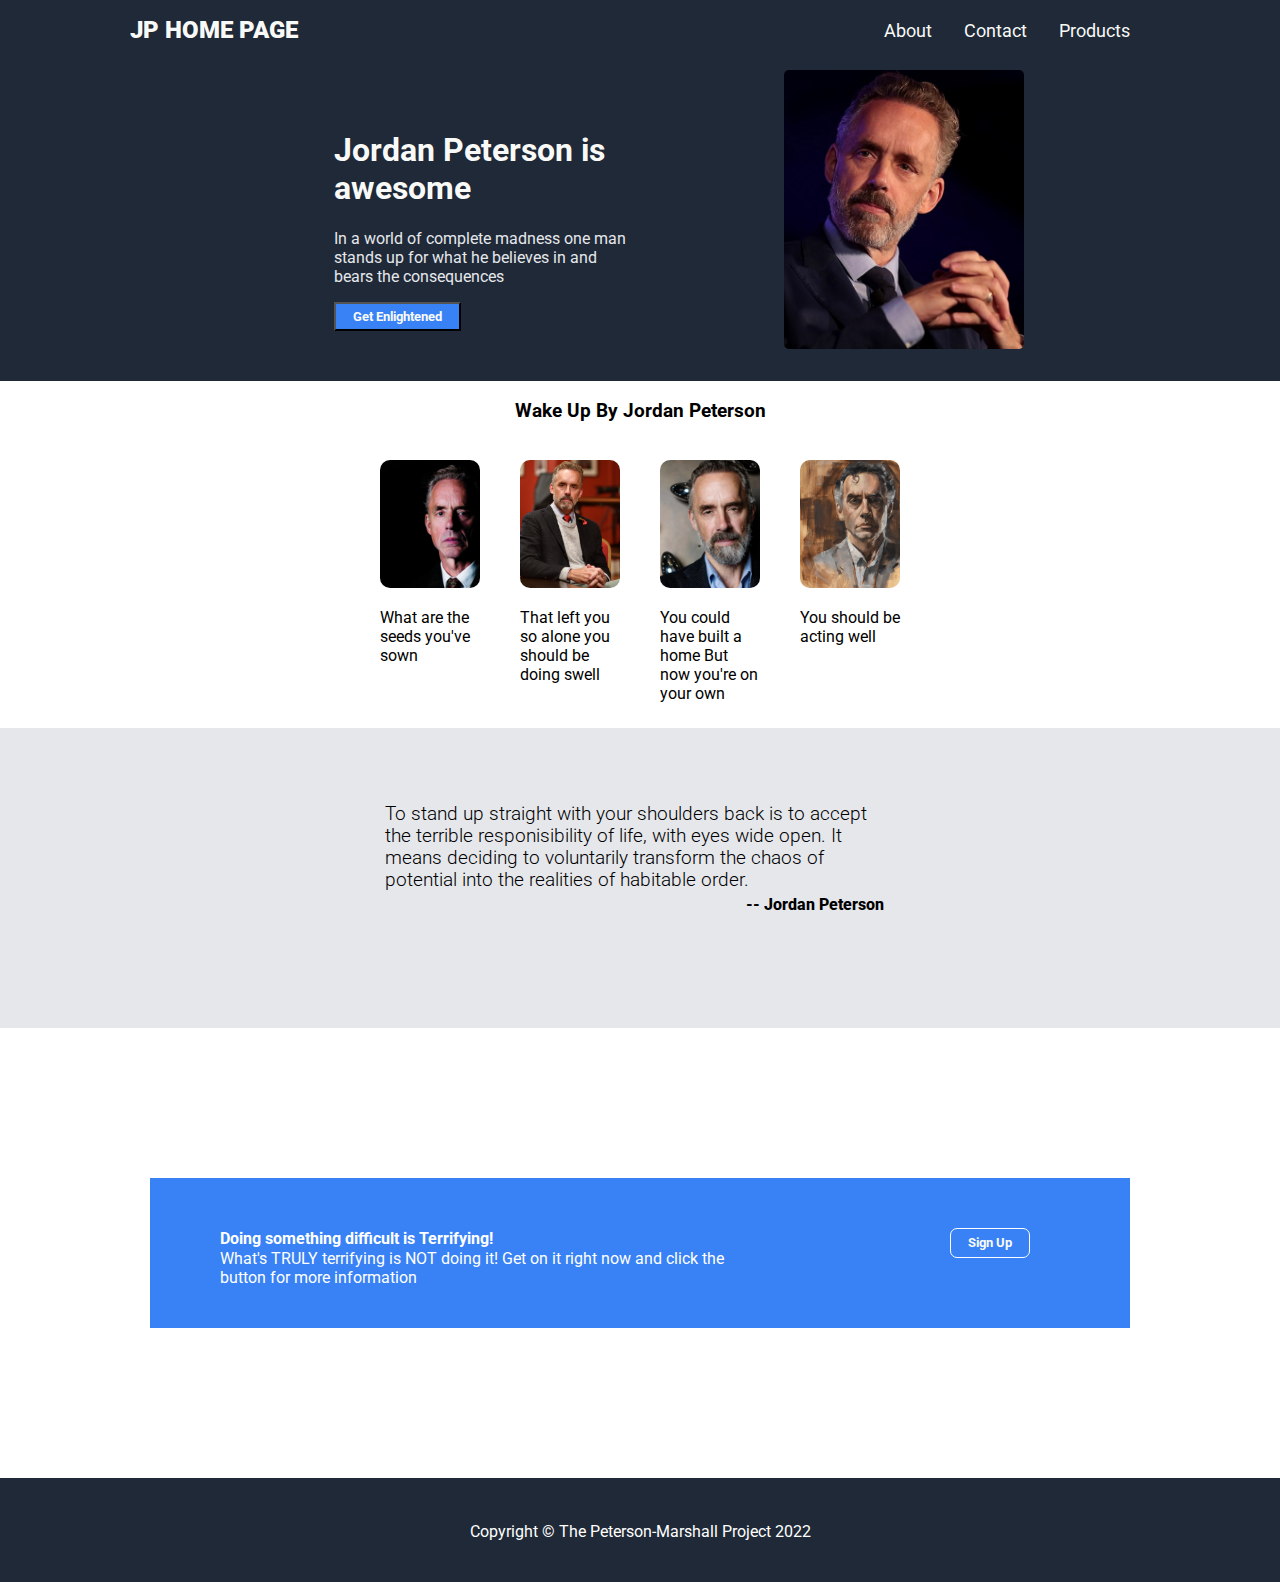
<file: index.html>
<!DOCTYPE html>
<html lang="en">
<head>
    <meta charset="UTF-8">
    <meta http-equiv="X-UA-Compatible" content="IE=edge">
    <meta name="viewport" content="width=>, initial-scale=1.0">
    <title>Website</title>
    <link rel="stylesheet" href="style.css">
    <link rel="preconnect" href="https://fonts.googleapis.com">
<link rel="preconnect" href="https://fonts.gstatic.com" crossorigin>
<link href="https://fonts.googleapis.com/css2?family=Roboto:wght@300&display=swap" rel="stylesheet">
</head>
<body>
<!-- HEADER LOGO AND HEADER LINKS-->
<navbar>
    <ul class="nav-list">
        <li class="nav-item header-logo">
            <a href="index.html"><strong>JP HOME PAGE</strong></a>
        </li>
            <li class="nav-item the-three">
                <a href="about.html">About</a>
            </li>
            <li class="nav-item the-three">
                <a href="contact.html">Contact</a>
            </li>
            <li class="nav-item the-three most-right">
                <a href="products.html">Products</a>
            </li>
    </ul>
</navbar>
    

<!--WEBSITE IS AWESOME AND IMAGE-->

    <div class = "awesome-div">
        
        <div class="awesome-left">
            <h1>Jordan Peterson is <br>awesome</br></h1>
            <p id ="awesome-p">In a world of complete madness one man stands up for what he believes in and bears the consequences</p>
            <button onclick="window.location.href='https://youtu.be/dQw4w9WgXcQ';" class = "top-button">Get Enlightened</button>
        </div>
        <div class="image-awesome"><img src="img/jp1.png" alt="my inspiration" width="240"></div>
    </div>


<!-- RANDOM INFORMATION & START OF WHITE BACKGROUND-->

    <div class = "random-all-white">
        <div class = "random-header">
            <h3>Wake Up By Jordan Peterson</h3>
        </div>
        <div class = "four-images">
            <img src="img/jp1_4.png" alt="first jp image" width="100">
            <img src="img/jp2_4.png" alt="first jp image" width="100">
            <img src="img/jp3_4.png" alt="first jp image" width="100">

            <img src="img/jp4_4.png" alt="first jp image" width="100">

        </div>
        <div class = "four-captions">
            <p>What are the seeds you've sown</p>
            <p>That left you so alone you should be doing swell</p>
            <p>You could have built a home But now you're on your own</p>
            <p>You should be acting well</p>
        </div>
    </div>


<!-- INSPIRING QUOTE GREY AREA START-->

<div class = "inspiring-quote">
    <h3 class ="stand-up-straight">To stand up straight with your shoulders back is to accept the terrible responisibility of life, with eyes wide open.  It means deciding to voluntarily transform the chaos of potential into the realities of habitable order.</h3>
    <p>-- Jordan Peterson</p>
</div>


<!-- BOTTOM BANNER AREA-->
<div class="bottom-banner" >

<div class="banner-left">
    <h4>Doing something difficult is Terrifying!</h4>
    <p>What's TRULY terrifying is NOT doing it! Get on it right now and click the button for more information</p>
</div>
    <button onclick="window.location.href='https://youtu.be/dQw4w9WgXcQ';" class="bottom-button">Sign Up</button>

</div>

<!-- COPYRIGHT AREA-->
<div class="copyright">
    <p>Copyright  &#169 The Peterson-Marshall Project 2022</p>

</div>
            
</body>
</html>
</file>
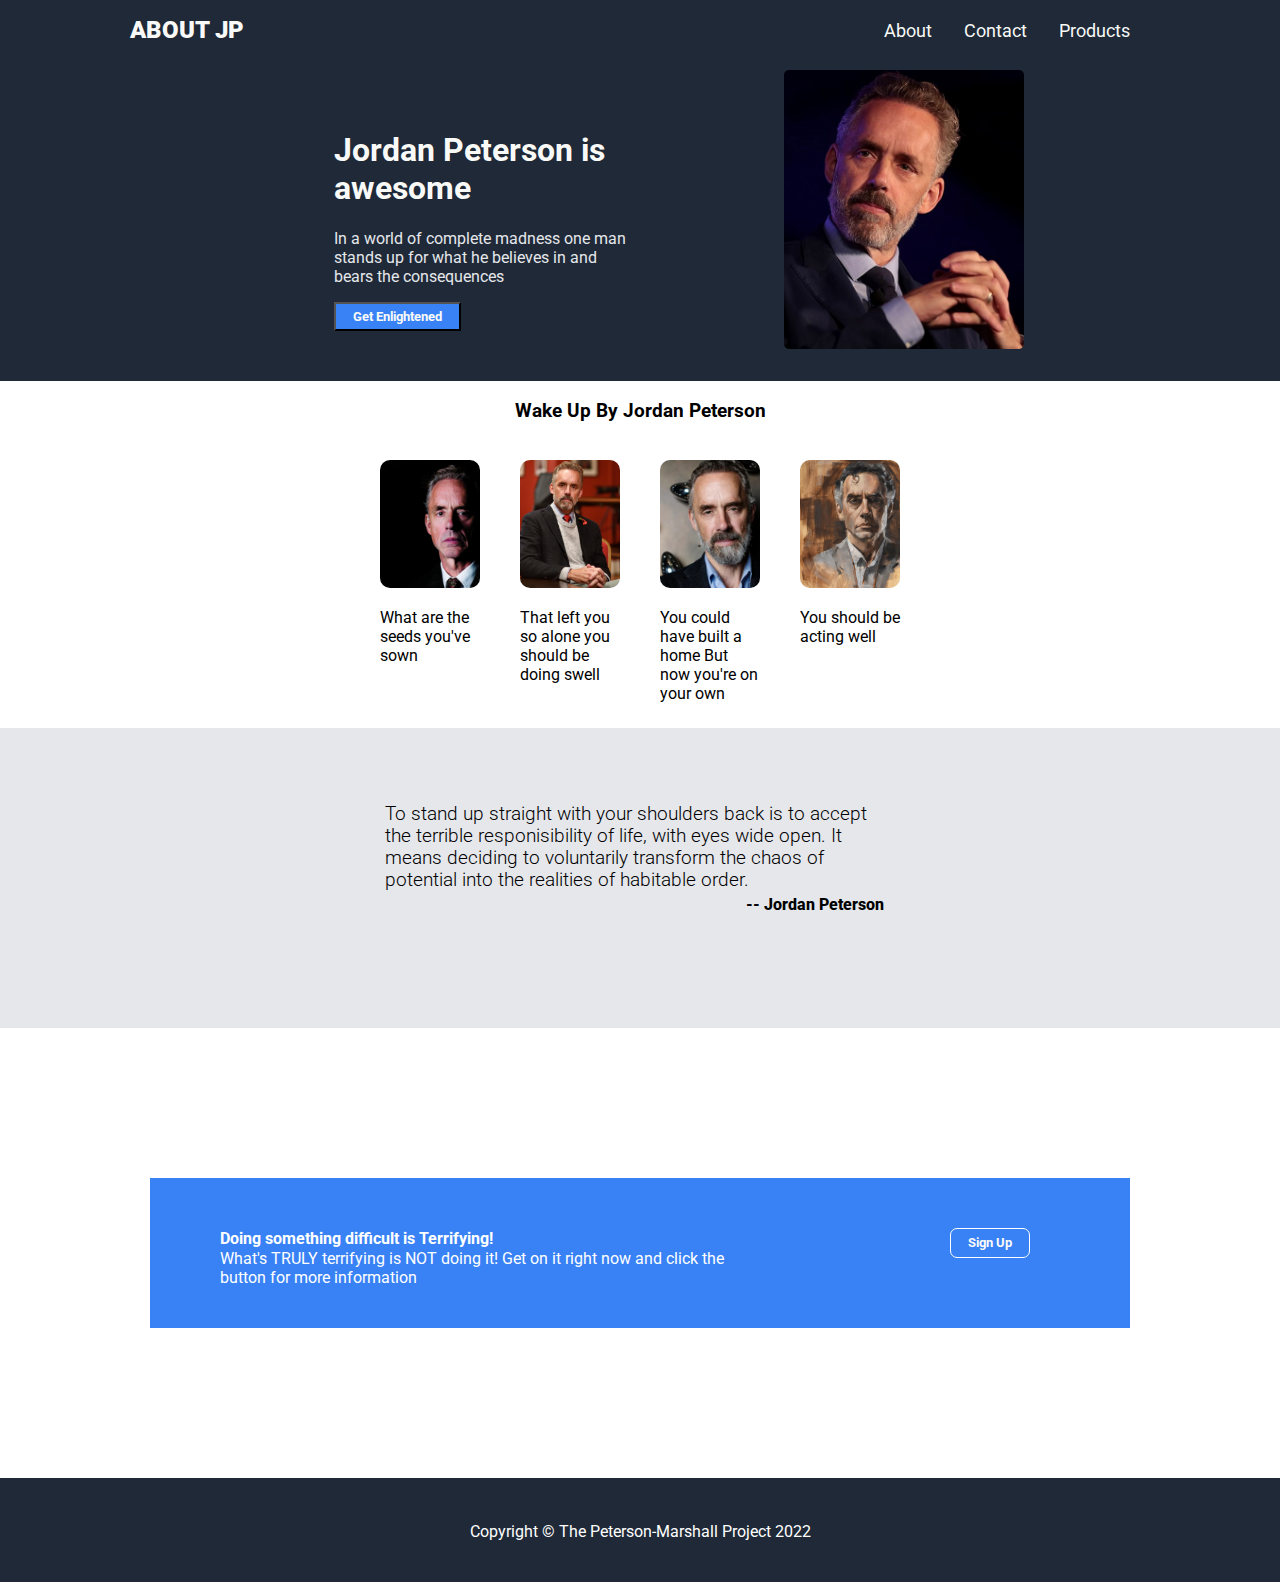
<file: about.html>
<!DOCTYPE html>
<html lang="en">
<head>
    <meta charset="UTF-8">
    <meta http-equiv="X-UA-Compatible" content="IE=edge">
    <meta name="viewport" content="width=>, initial-scale=1.0">
    <title>Website</title>
    <link rel="stylesheet" href="style.css">
    <link rel="preconnect" href="https://fonts.googleapis.com">
<link rel="preconnect" href="https://fonts.gstatic.com" crossorigin>
<link href="https://fonts.googleapis.com/css2?family=Roboto:wght@300&display=swap" rel="stylesheet">
</head>
<body>
<!-- HEADER LOGO AND HEADER LINKS-->
<navbar>
    <ul class="nav-list">
        <li class="nav-item header-logo">
            <a href="index.html"><strong>ABOUT JP</strong></a>
        </li>
            <li class="nav-item the-three">
                <a href="about.html">About</a>
            </li>
            <li class="nav-item the-three">
                <a href="contact.html">Contact</a>
            </li>
            <li class="nav-item the-three most-right">
                <a href="products.html">Products</a>
            </li>
    </ul>
</navbar>
    

<!--WEBSITE IS AWESOME AND IMAGE-->

    <div class = "awesome-div">
        
        <div class="awesome-left">
            <h1>Jordan Peterson is <br>awesome</br></h1>
            <p id ="awesome-p">In a world of complete madness one man stands up for what he believes in and bears the consequences</p>
            <button onclick="window.location.href='https://youtu.be/dQw4w9WgXcQ';" class = "top-button">Get Enlightened</button>
        </div>
        <div class="image-awesome"><img src="img/jp1.png" alt="my inspiration" width="240"></div>
    </div>


<!-- RANDOM INFORMATION & START OF WHITE BACKGROUND-->

    <div class = "random-all-white">
        <div class = "random-header">
            <h3>Wake Up By Jordan Peterson</h3>
        </div>
        <div class = "four-images">
            <img src="img/jp1_4.png" alt="first jp image" width="100">
            <img src="img/jp2_4.png" alt="first jp image" width="100">
            <img src="img/jp3_4.png" alt="first jp image" width="100">

            <img src="img/jp4_4.png" alt="first jp image" width="100">

        </div>
        <div class = "four-captions">
            <p>What are the seeds you've sown</p>
            <p>That left you so alone you should be doing swell</p>
            <p>You could have built a home But now you're on your own</p>
            <p>You should be acting well</p>
        </div>
    </div>


<!-- INSPIRING QUOTE GREY AREA START-->

<div class = "inspiring-quote">
    <h3 class ="stand-up-straight">To stand up straight with your shoulders back is to accept the terrible responisibility of life, with eyes wide open.  It means deciding to voluntarily transform the chaos of potential into the realities of habitable order.</h3>
    <p>-- Jordan Peterson</p>
</div>


<!-- BOTTOM BANNER AREA-->
<div class="bottom-banner" >

<div class="banner-left">
    <h4>Doing something difficult is Terrifying!</h4>
    <p>What's TRULY terrifying is NOT doing it! Get on it right now and click the button for more information</p>
</div>
    <button onclick="window.location.href='https://youtu.be/dQw4w9WgXcQ';" class="bottom-button">Sign Up</button>

</div>

<!-- COPYRIGHT AREA-->
<div class="copyright">
    <p>Copyright  &#169 The Peterson-Marshall Project 2022</p>

</div>
            
</body>
</html>
</file>
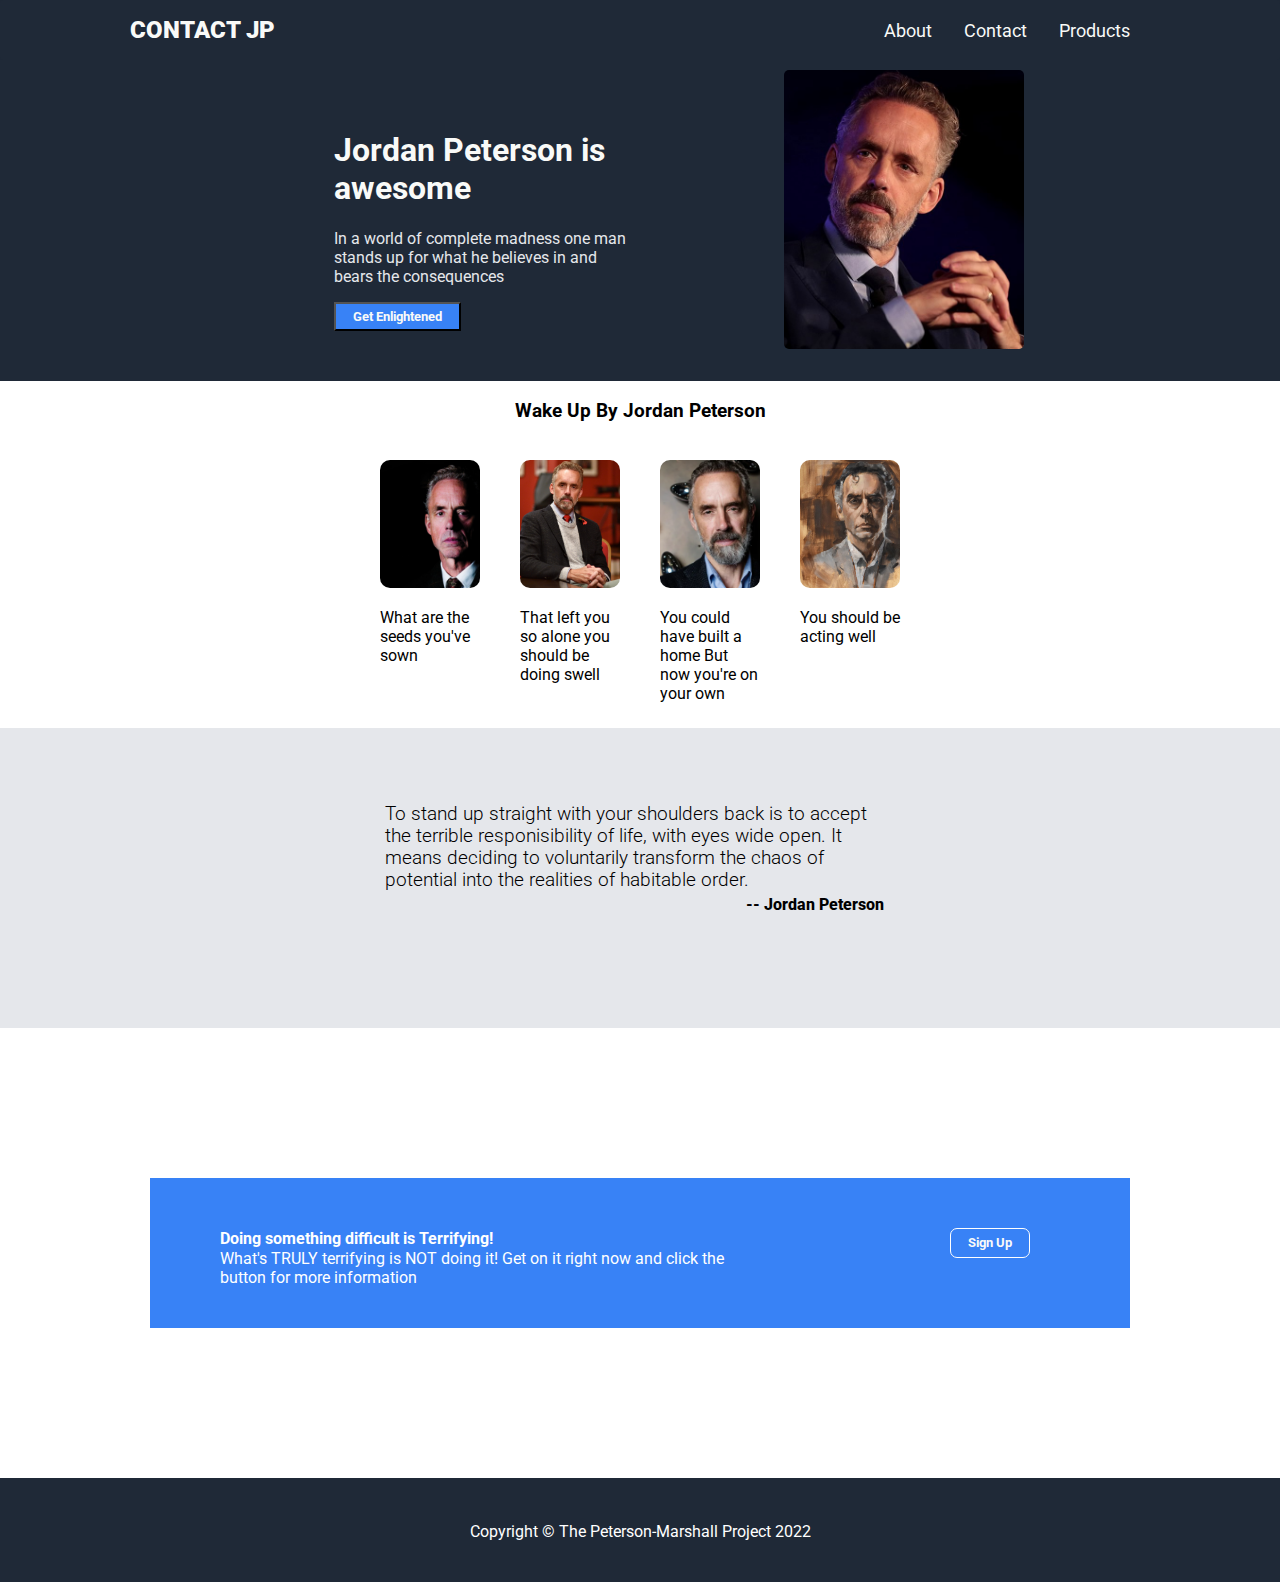
<file: contact.html>
<!DOCTYPE html>
<html lang="en">
<head>
    <meta charset="UTF-8">
    <meta http-equiv="X-UA-Compatible" content="IE=edge">
    <meta name="viewport" content="width=>, initial-scale=1.0">
    <title>Website</title>
    <link rel="stylesheet" href="style.css">
    <link rel="preconnect" href="https://fonts.googleapis.com">
<link rel="preconnect" href="https://fonts.gstatic.com" crossorigin>
<link href="https://fonts.googleapis.com/css2?family=Roboto:wght@300&display=swap" rel="stylesheet">
</head>
<body>
<!-- HEADER LOGO AND HEADER LINKS-->
<navbar>
    <ul class="nav-list">
        <li class="nav-item header-logo">
            <a href="index.html"><strong>CONTACT JP</strong></a>
        </li>
            <li class="nav-item the-three">
                <a href="about.html">About</a>
            </li>
            <li class="nav-item the-three">
                <a href="contact.html">Contact</a>
            </li>
            <li class="nav-item the-three most-right">
                <a href="products.html">Products</a>
            </li>
    </ul>
</navbar>
    

<!--WEBSITE IS AWESOME AND IMAGE-->

    <div class = "awesome-div">
        
        <div class="awesome-left">
            <h1>Jordan Peterson is <br>awesome</br></h1>
            <p id ="awesome-p">In a world of complete madness one man stands up for what he believes in and bears the consequences</p>
            <button onclick="window.location.href='https://youtu.be/dQw4w9WgXcQ';" class = "top-button">Get Enlightened</button>
        </div>
        <div class="image-awesome"><img src="img/jp1.png" alt="my inspiration" width="240"></div>
    </div>


<!-- RANDOM INFORMATION & START OF WHITE BACKGROUND-->

    <div class = "random-all-white">
        <div class = "random-header">
            <h3>Wake Up By Jordan Peterson</h3>
        </div>
        <div class = "four-images">
            <img src="img/jp1_4.png" alt="first jp image" width="100">
            <img src="img/jp2_4.png" alt="first jp image" width="100">
            <img src="img/jp3_4.png" alt="first jp image" width="100">

            <img src="img/jp4_4.png" alt="first jp image" width="100">

        </div>
        <div class = "four-captions">
            <p>What are the seeds you've sown</p>
            <p>That left you so alone you should be doing swell</p>
            <p>You could have built a home But now you're on your own</p>
            <p>You should be acting well</p>
        </div>
    </div>


<!-- INSPIRING QUOTE GREY AREA START-->

<div class = "inspiring-quote">
    <h3 class ="stand-up-straight">To stand up straight with your shoulders back is to accept the terrible responisibility of life, with eyes wide open.  It means deciding to voluntarily transform the chaos of potential into the realities of habitable order.</h3>
    <p>-- Jordan Peterson</p>
</div>


<!-- BOTTOM BANNER AREA-->
<div class="bottom-banner" >

<div class="banner-left">
    <h4>Doing something difficult is Terrifying!</h4>
    <p>What's TRULY terrifying is NOT doing it! Get on it right now and click the button for more information</p>
</div>
    <button onclick="window.location.href='https://youtu.be/dQw4w9WgXcQ';" class="bottom-button">Sign Up</button>

</div>

<!-- COPYRIGHT AREA-->
<div class="copyright">
    <p>Copyright  &#169 The Peterson-Marshall Project 2022</p>

</div>
            
</body>
</html>
</file>
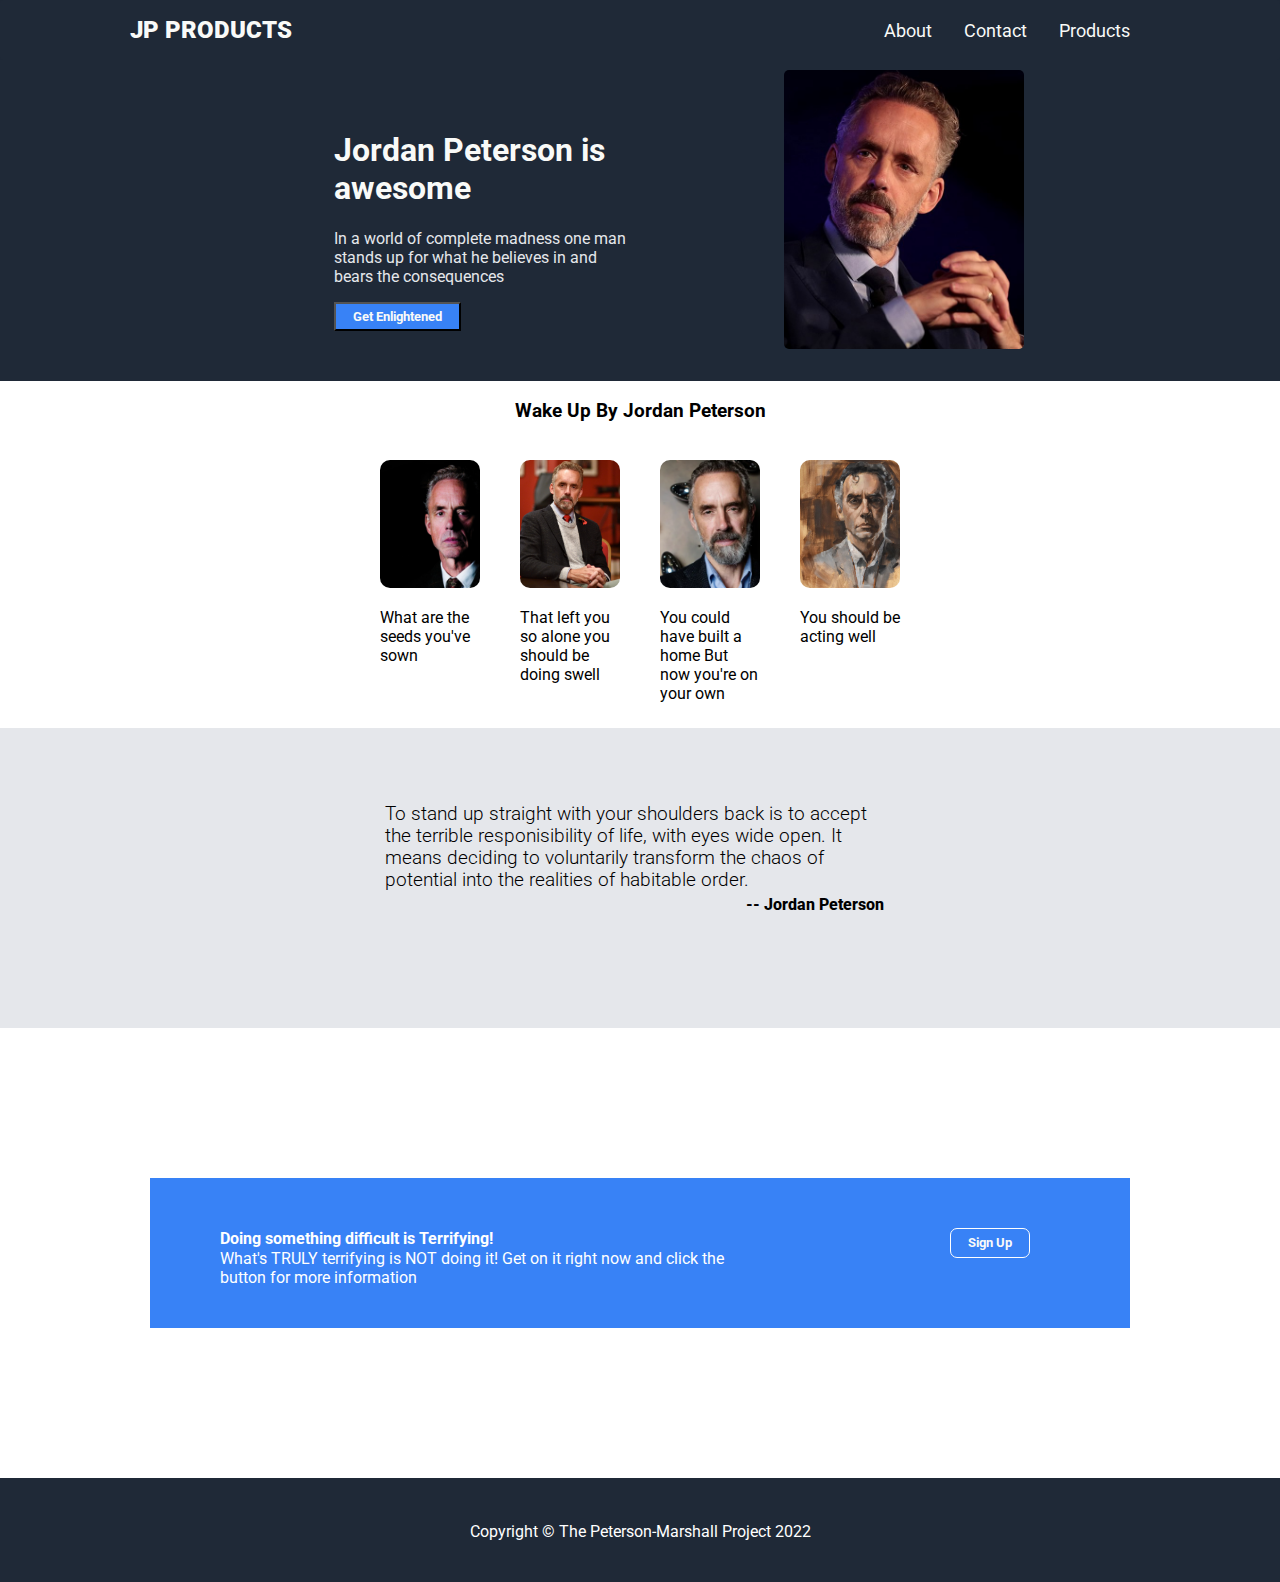
<file: products.html>
<!DOCTYPE html>
<html lang="en">
<head>
    <meta charset="UTF-8">
    <meta http-equiv="X-UA-Compatible" content="IE=edge">
    <meta name="viewport" content="width=>, initial-scale=1.0">
    <title>Website</title>
    <link rel="stylesheet" href="style.css">
    <link rel="preconnect" href="https://fonts.googleapis.com">
<link rel="preconnect" href="https://fonts.gstatic.com" crossorigin>
<link href="https://fonts.googleapis.com/css2?family=Roboto:wght@300&display=swap" rel="stylesheet">
</head>
<body>
<!-- HEADER LOGO AND HEADER LINKS-->
<navbar>
    <ul class="nav-list">
        <li class="nav-item header-logo">
            <a href="index.html"><strong>JP PRODUCTS</strong></a>
        </li>
            <li class="nav-item the-three">
                <a href="about.html">About</a>
            </li>
            <li class="nav-item the-three">
                <a href="contact.html">Contact</a>
            </li>
            <li class="nav-item the-three most-right">
                <a href="products.html">Products</a>
            </li>
    </ul>
</navbar>
    

<!--WEBSITE IS AWESOME AND IMAGE-->

    <div class = "awesome-div">
        
        <div class="awesome-left">
            <h1>Jordan Peterson is <br>awesome</br></h1>
            <p id ="awesome-p">In a world of complete madness one man stands up for what he believes in and bears the consequences</p>
            <button onclick="window.location.href='https://youtu.be/dQw4w9WgXcQ';" class = "top-button">Get Enlightened</button>
        </div>
        <div class="image-awesome"><img src="img/jp1.png" alt="my inspiration" width="240"></div>
    </div>


<!-- RANDOM INFORMATION & START OF WHITE BACKGROUND-->

    <div class = "random-all-white">
        <div class = "random-header">
            <h3>Wake Up By Jordan Peterson</h3>
        </div>
        <div class = "four-images">
            <img src="img/jp1_4.png" alt="first jp image" width="100">
            <img src="img/jp2_4.png" alt="first jp image" width="100">
            <img src="img/jp3_4.png" alt="first jp image" width="100">

            <img src="img/jp4_4.png" alt="first jp image" width="100">

        </div>
        <div class = "four-captions">
            <p>What are the seeds you've sown</p>
            <p>That left you so alone you should be doing swell</p>
            <p>You could have built a home But now you're on your own</p>
            <p>You should be acting well</p>
        </div>
    </div>


<!-- INSPIRING QUOTE GREY AREA START-->

<div class = "inspiring-quote">
    <h3 class ="stand-up-straight">To stand up straight with your shoulders back is to accept the terrible responisibility of life, with eyes wide open.  It means deciding to voluntarily transform the chaos of potential into the realities of habitable order.</h3>
    <p>-- Jordan Peterson</p>
</div>


<!-- BOTTOM BANNER AREA-->
<div class="bottom-banner" >

<div class="banner-left">
    <h4>Doing something difficult is Terrifying!</h4>
    <p>What's TRULY terrifying is NOT doing it! Get on it right now and click the button for more information</p>
</div>
    <button onclick="window.location.href='https://youtu.be/dQw4w9WgXcQ';" class="bottom-button">Sign Up</button>

</div>

<!-- COPYRIGHT AREA-->
<div class="copyright">
    <p>Copyright  &#169 The Peterson-Marshall Project 2022</p>

</div>
            
</body>
</html>
</file>
<file: style.css>
body {
    margin: 0;
}

:root {
    --clr-primary: ;
    --clr-primary-hover: ;
}
* {
    font-family: roboto;
    background: #1F2937;
    color: #F9FAF8;
}
body {
    background-color: var(--clr-primary);
    box-sizing: border-box;
}

/* HEADER LOGO AND HEADER LINKS */
.nav-list {
    background: #1F2937;
    margin: 0;
    padding:1rem 0;
    border-radius: 0.2rem;
    display: flex;
    align-items: center;
}

.nav-item {
    list-style: none;
    margin-right: 2rem;

}

.nav-item a {
    text-decoration: none;
    color: #F9FAF8;
}

.nav-item:first-child {
    margin-right: auto;
    margin-left: 2rem;
}
.nav-item.header-logo {
    margin-left: 130px;
    font-size: 24px;
    color: #F9FAF8;
    font-weight:1000;
}

.nav-item.most-right {
    margin-right: 150px;
}

.nav-item.the-three {
    font-size: 18px;
}


/* WEBSITE IS AWESOME AND IMAGE */


.awesome-div {
    display: flex;
    justify-content: center;

}

#awesome-p {
    max-width: 300px;
    background: #1F2937;
    color:#E5E7EB;
}

div {
    /* border: 2px solid red; */
}

.awesome-left {
    padding-right: 100px;
    margin: 50px;
    margin-left: 78px;

}

h1 {
    margin-left: 0px;
}

.top-button {
    padding: 5px 17px;
    background: #3882F6;
    color: #F9FAF8;
    font-weight:bolder;
    cursor: pointer;
}

.image-awesome {
    margin-top: 10px;
}

.awesome-div img {
    border-radius: 5px;
}

/* SOME RANDOM INFORMATION */

.four-images {
    background: white;
    width: 100%;
    display: flex;
    justify-content: center;
}

.four-images img {
    padding: 20px;
    background: white;
    border-radius: 30px;
    object-fit: cover;
}

.random-all-white {
    background: white;
    width: 100%;
    color: black;
    display: flex;
    flex-direction: column;
}

.random-header {
    background: white;
    width: 100%;
    color: black;
}

.four-captions p {
    background: white;
    width: 100%;
    color: black;
    max-width: 100px;
    margin: 0px 20px;
}

.four-captions {
    width: 100%;
    background: white;
    display: flex;
    justify-content: center;
    height: 120px;
}

.random-all-white h3 {
    background: white;
    width: 100%;
    color: black;
    text-align: center;
}


/* INSPIRING QUOTE GREY AREA START   */

 .inspiring-quote {
    background: #E5E7EB;
    width: 100%;
    height: 300px;
    display: flex;
    flex-direction: column;
    align-items: center;
}
.inspiring-quote h3, p {
    background: #E5E7EB;
    color: black;
    max-width: 510px;
    
}

.inspiring-quote h3 {
    margin-top: 75px;
    font-weight: 300;
}

.inspiring-quote p {
    margin: -15px 0px 0px 350px;
    font-weight: 800;
}

/* BOTTOM BANNER AREA */

.bottom-banner {
    display: flex;
    border: solid white 150px;
    background: #3882F6;
    height: 150px;
}

.banner-left {
    padding: 20px;
    background: #3882F6;
    margin-left: 50px;
    margin-top: 10px;
    max-width: 1000px;
    min-width: 400px;
}

.bottom-button {
    padding: 5px;
    margin-left: 200px;
    margin-right: 100px;
    margin-top: 50px;
    background: #3882F6;
    border: solid white 1.5px;
    height: 30px;
    width: 80px;
    line-height: 0px;
    font-weight: bolder;
    cursor: pointer;
    border-radius: 7px;
}

.bottom-banner h4 {
    background: #3882F6;
    color: white;
}

.bottom-banner p {
    background: #3882F6;
    color: white;
    margin-top: -20px;
}
/* COPYRIGHT AREA */
.copyright {
    height: 60px;
    text-align: center;
}
.copyright p {
    background: #1F2937;
    color: white;
    margin: auto;
    margin-top: 44px;
}
</file>
